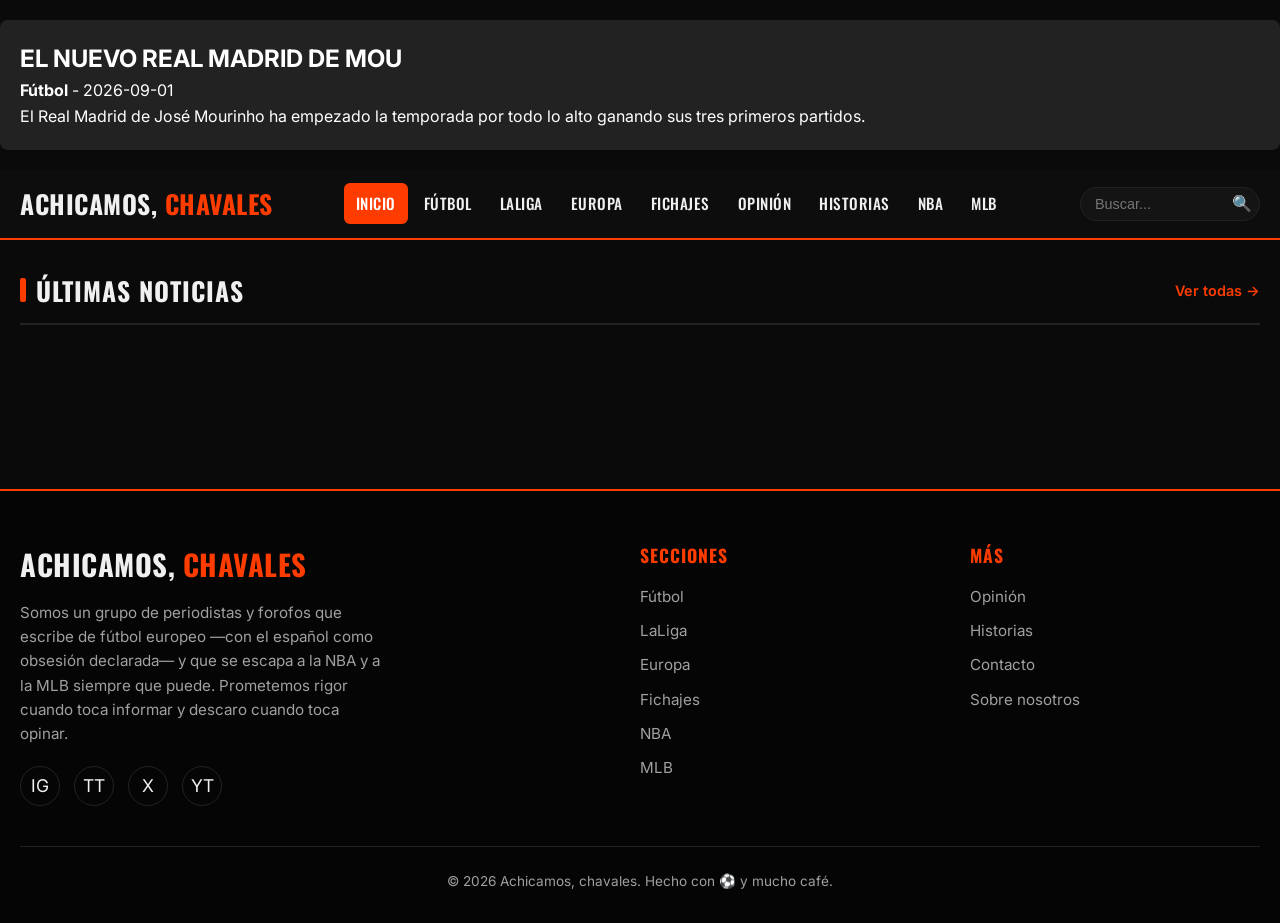
<file: index.html>
<!DOCTYPE html>
<html lang="es">
<head>

<script src="https://identity.netlify.com/v1/netlify-identity-widget.js"></script> 
  <meta charset="UTF-8">
  <meta name="viewport" content="width=device-width, initial-scale=1.0">
  <title>Achicamos, chavales | El deporte sin filtros</title>
  <meta name="description" content="Periodismo deportivo con actitud. Fútbol, NBA, MLB, fichajes e historias que importan.">
  <link rel="stylesheet" href="css/styles.css">
</head>
<body>
<div style="background: #222; padding: 20px; margin: 20px 0; color: white; border-radius: 8px;">
  <h2>EL NUEVO REAL MADRID DE MOU</h2>
  <p><strong>Fútbol</strong> - 2026-09-01</p>
  <p>El Real Madrid de José Mourinho ha empezado la temporada por todo lo alto ganando sus tres primeros partidos.</p>
</div>  
<script>
  if (window.netlifyIdentity) {
    window.netlifyIdentity.on("init", user => {
      if (!user) {
        window.netlifyIdentity.on("login", () => {
          document.location.href = "/admin/";
        });
      }
    });
  }
</script>
  <!-- HEADER -->
  <header class="header">
    <div class="header-inner">
      <a href="index.html" class="logo">ACHICAMOS, <span>CHAVALES</span></a>
      
      <nav class="nav">
        <a href="index.html" class="active">Inicio</a>
        <a href="futbol.html">Fútbol</a>
        <a href="laliga.html">LaLiga</a>
        <a href="europa.html">Europa</a>
        <a href="fichajes.html">Fichajes</a>
        <a href="opinion.html">Opinión</a>
        <a href="historias.html">Historias</a>
        <a href="nba.html">NBA</a>
        <a href="mlb.html">MLB</a>
      </nav>

      <div class="search-box">
        <input type="text" id="search-input" placeholder="Buscar..." aria-label="Buscar">
        <button type="button" aria-label="Buscar">🔍</button>
      </div>

      <button class="menu-toggle" aria-label="Menú">☰</button>
    </div>
  </header>

  <!-- MAIN -->
  <main class="container">
    
    <!-- Resultados de búsqueda (oculto por defecto) -->
    <div id="search-results"></div>

    <div id="main-content">
      <!-- HERO -->
     
      <!-- ÚLTIMAS NOTICIAS -->
      <section>
        <div class="section-header">
          <h2>Últimas noticias</h2>
          <a href="futbol.html">Ver todas →</a>
        </div>
        <div class="news-grid" id="news-grid" data-limit="8"></div>
      </section>
    </div>
  </main>

  <!-- FOOTER -->
  <footer class="footer">
    <div class="footer-inner">
      <div class="footer-brand">
        <a href="index.html" class="logo">ACHICAMOS, <span>CHAVALES</span></a>
        <p>Somos un grupo de periodistas y forofos que escribe de fútbol europeo —con el español como obsesión declarada— y que se escapa a la NBA y a la MLB siempre que puede. Prometemos rigor cuando toca informar y descaro cuando toca opinar.</p>
        <div class="social-links">
          <a href="#" title="Instagram">IG</a>
          <a href="#" title="TikTok">TT</a>
          <a href="#" title="X / Twitter">X</a>
          <a href="#" title="YouTube">YT</a>
        </div>
      </div>
      <div>
        <h4>Secciones</h4>
        <div class="footer-links">
          <a href="futbol.html">Fútbol</a>
          <a href="laliga.html">LaLiga</a>
          <a href="europa.html">Europa</a>
          <a href="fichajes.html">Fichajes</a>
          <a href="nba.html">NBA</a>
          <a href="mlb.html">MLB</a>
        </div>
      </div>
      <div>
        <h4>Más</h4>
        <div class="footer-links">
          <a href="opinion.html">Opinión</a>
          <a href="historias.html">Historias</a>
          <a href="#">Contacto</a>
          <a href="#">Sobre nosotros</a>
        </div>
      </div>
    </div>
    <div class="footer-bottom">
      © 2026 Achicamos, chavales. Hecho con ⚽ y mucho café.
    </div>
  </footer>

  <script src="js/main.js"></script>
</body>
</html>
</file>
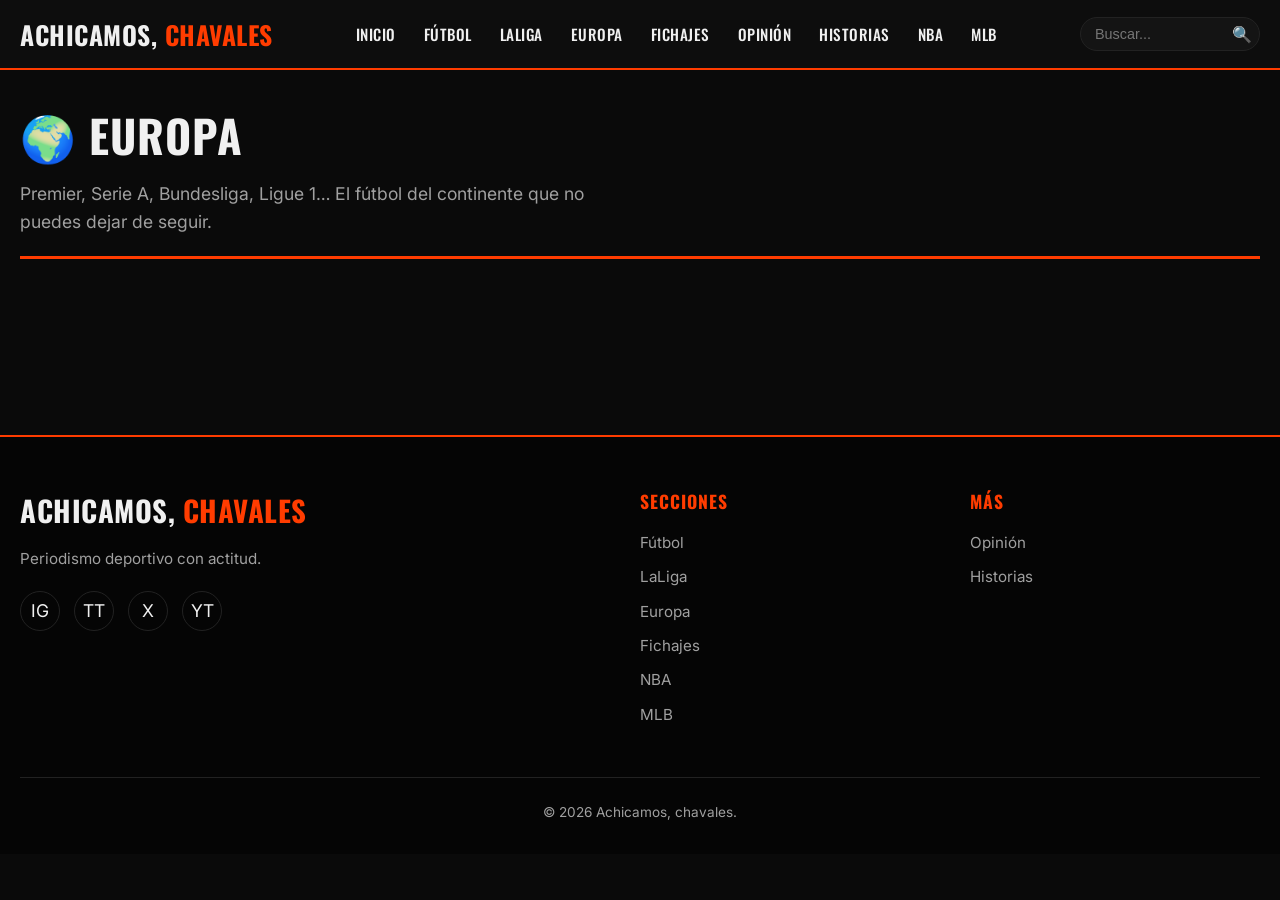
<file: europa.html>
<!DOCTYPE html>
<html lang="es">
<head>
  <meta charset="UTF-8">
  <meta name="viewport" content="width=device-width, initial-scale=1.0">
  <title>Europa | Achicamos, chavales</title>
  <meta name="description" content="Premier League, Serie A, Bundesliga, Ligue 1 y más. El fútbol europeo sin límites.">
  <link rel="stylesheet" href="css/styles.css">
</head>
<body>
  <header class="header">
    <div class="header-inner">
      <a href="index.html" class="logo">ACHICAMOS, <span>CHAVALES</span></a>
      <nav class="nav">
        <a href="index.html">Inicio</a>
        <a href="futbol.html">Fútbol</a>
        <a href="laliga.html">LaLiga</a>
        <a href="europa.html">Europa</a>
        <a href="fichajes.html">Fichajes</a>
        <a href="opinion.html">Opinión</a>
        <a href="historias.html">Historias</a>
        <a href="nba.html">NBA</a>
        <a href="mlb.html">MLB</a>
      </nav>
      <div class="search-box">
        <input type="text" id="search-input" placeholder="Buscar..." aria-label="Buscar">
        <button type="button" aria-label="Buscar">🔍</button>
      </div>
      <button class="menu-toggle" aria-label="Menú">☰</button>
    </div>
  </header>

  <main class="container">
    <div id="search-results"></div>
    <div id="main-content">
      <div class="page-header">
        <h1>🌍 Europa</h1>
        <p>Premier, Serie A, Bundesliga, Ligue 1… El fútbol del continente que no puedes dejar de seguir.</p>
      </div>
      <div class="news-grid" id="news-grid" data-category="europa"></div>
    </div>
  </main>

  <footer class="footer">
    <div class="footer-inner">
      <div class="footer-brand">
        <a href="index.html" class="logo">ACHICAMOS, <span>CHAVALES</span></a>
        <p>Periodismo deportivo con actitud.</p>
        <div class="social-links">
          <a href="#">IG</a><a href="#">TT</a><a href="#">X</a><a href="#">YT</a>
        </div>
      </div>
      <div>
        <h4>Secciones</h4>
        <div class="footer-links">
          <a href="futbol.html">Fútbol</a>
          <a href="laliga.html">LaLiga</a>
          <a href="europa.html">Europa</a>
          <a href="fichajes.html">Fichajes</a>
          <a href="nba.html">NBA</a>
          <a href="mlb.html">MLB</a>
        </div>
      </div>
      <div>
        <h4>Más</h4>
        <div class="footer-links">
          <a href="opinion.html">Opinión</a>
          <a href="historias.html">Historias</a>
        </div>
      </div>
    </div>
    <div class="footer-bottom">© 2026 Achicamos, chavales.</div>
  </footer>
  <script src="js/main.js"></script>
</body>
</html>
</file>
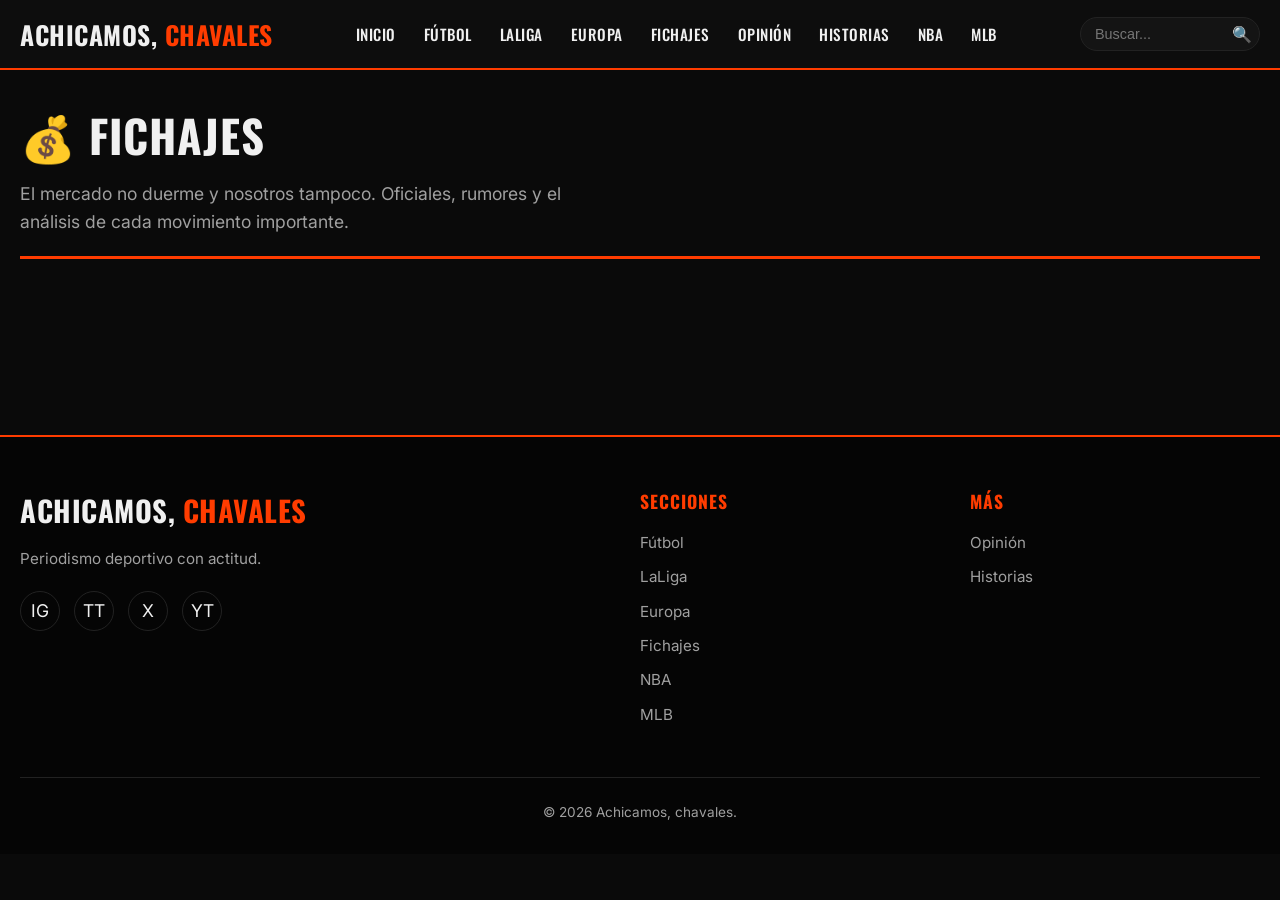
<file: fichajes.html>
<!DOCTYPE html>
<html lang="es">
<head>
  <meta charset="UTF-8">
  <meta name="viewport" content="width=device-width, initial-scale=1.0">
  <title>Fichajes | Achicamos, chavales</title>
  <meta name="description" content="El mercado de fichajes al día. Rumores, oficiales y análisis de los movimientos más importantes.">
  <link rel="stylesheet" href="css/styles.css">
</head>
<body>
  <header class="header">
    <div class="header-inner">
      <a href="index.html" class="logo">ACHICAMOS, <span>CHAVALES</span></a>
      <nav class="nav">
        <a href="index.html">Inicio</a>
        <a href="futbol.html">Fútbol</a>
        <a href="laliga.html">LaLiga</a>
        <a href="europa.html">Europa</a>
        <a href="fichajes.html">Fichajes</a>
        <a href="opinion.html">Opinión</a>
        <a href="historias.html">Historias</a>
        <a href="nba.html">NBA</a>
        <a href="mlb.html">MLB</a>
      </nav>
      <div class="search-box">
        <input type="text" id="search-input" placeholder="Buscar..." aria-label="Buscar">
        <button type="button" aria-label="Buscar">🔍</button>
      </div>
      <button class="menu-toggle" aria-label="Menú">☰</button>
    </div>
  </header>

  <main class="container">
    <div id="search-results"></div>
    <div id="main-content">
      <div class="page-header">
        <h1>💰 Fichajes</h1>
        <p>El mercado no duerme y nosotros tampoco. Oficiales, rumores y el análisis de cada movimiento importante.</p>
      </div>
      <div class="news-grid" id="news-grid" data-category="fichajes"></div>
    </div>
  </main>

  <footer class="footer">
    <div class="footer-inner">
      <div class="footer-brand">
        <a href="index.html" class="logo">ACHICAMOS, <span>CHAVALES</span></a>
        <p>Periodismo deportivo con actitud.</p>
        <div class="social-links">
          <a href="#">IG</a><a href="#">TT</a><a href="#">X</a><a href="#">YT</a>
        </div>
      </div>
      <div>
        <h4>Secciones</h4>
        <div class="footer-links">
          <a href="futbol.html">Fútbol</a>
          <a href="laliga.html">LaLiga</a>
          <a href="europa.html">Europa</a>
          <a href="fichajes.html">Fichajes</a>
          <a href="nba.html">NBA</a>
          <a href="mlb.html">MLB</a>
        </div>
      </div>
      <div>
        <h4>Más</h4>
        <div class="footer-links">
          <a href="opinion.html">Opinión</a>
          <a href="historias.html">Historias</a>
        </div>
      </div>
    </div>
    <div class="footer-bottom">© 2026 Achicamos, chavales.</div>
  </footer>
  <script src="js/main.js"></script>
</body>
</html>
</file>
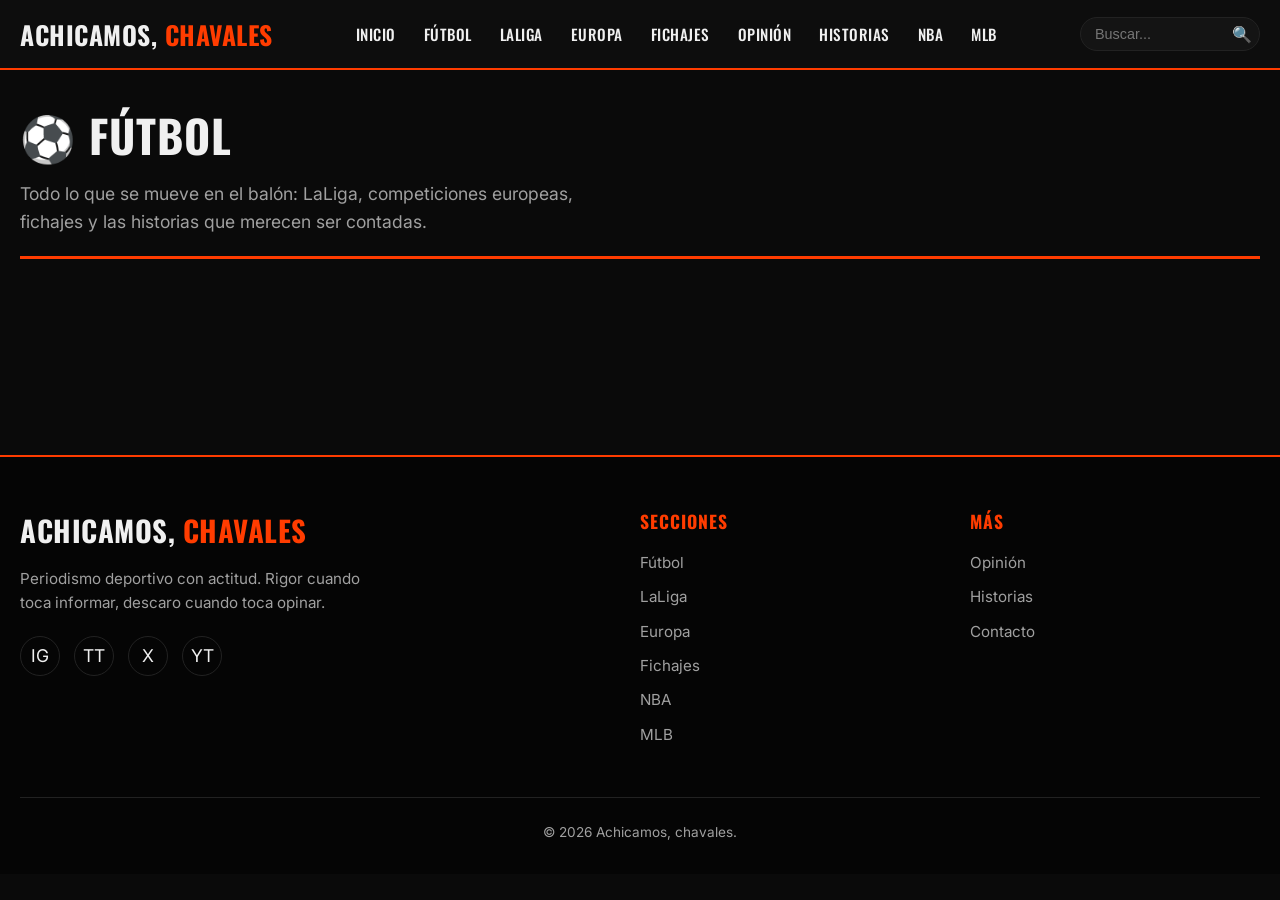
<file: futbol.html>
<!DOCTYPE html>
<html lang="es">
<head>
  <meta charset="UTF-8">
  <meta name="viewport" content="width=device-width, initial-scale=1.0">
  <title>Fútbol | Achicamos, chavales</title>
  <meta name="description" content="Todo el fútbol: LaLiga, Europa, fichajes e historias.">
  <link rel="stylesheet" href="css/styles.css">
</head>
<body>
  <header class="header">
    <div class="header-inner">
      <a href="index.html" class="logo">ACHICAMOS, <span>CHAVALES</span></a>
      <nav class="nav">
        <a href="index.html">Inicio</a>
        <a href="futbol.html">Fútbol</a>
        <a href="laliga.html">LaLiga</a>
        <a href="europa.html">Europa</a>
        <a href="fichajes.html">Fichajes</a>
        <a href="opinion.html">Opinión</a>
        <a href="historias.html">Historias</a>
        <a href="nba.html">NBA</a>
        <a href="mlb.html">MLB</a>
      </nav>
      <div class="search-box">
        <input type="text" id="search-input" placeholder="Buscar..." aria-label="Buscar">
        <button type="button" aria-label="Buscar">🔍</button>
      </div>
      <button class="menu-toggle" aria-label="Menú">☰</button>
    </div>
  </header>

  <main class="container">
    <div id="search-results"></div>
    <div id="main-content">
      <div class="page-header">
        <h1>⚽ Fútbol</h1>
        <p>Todo lo que se mueve en el balón: LaLiga, competiciones europeas, fichajes y las historias que merecen ser contadas.</p>
      </div>
      <div class="news-grid" id="news-grid" data-category="laliga"></div>
      <div class="news-grid" id="news-grid-extra" style="margin-top: -30px;"></div>
    </div>
  </main>

  <footer class="footer">
    <div class="footer-inner">
      <div class="footer-brand">
        <a href="index.html" class="logo">ACHICAMOS, <span>CHAVALES</span></a>
        <p>Periodismo deportivo con actitud. Rigor cuando toca informar, descaro cuando toca opinar.</p>
        <div class="social-links">
          <a href="#" title="Instagram">IG</a>
          <a href="#" title="TikTok">TT</a>
          <a href="#" title="X">X</a>
          <a href="#" title="YouTube">YT</a>
        </div>
      </div>
      <div>
        <h4>Secciones</h4>
        <div class="footer-links">
          <a href="futbol.html">Fútbol</a>
          <a href="laliga.html">LaLiga</a>
          <a href="europa.html">Europa</a>
          <a href="fichajes.html">Fichajes</a>
          <a href="nba.html">NBA</a>
          <a href="mlb.html">MLB</a>
        </div>
      </div>
      <div>
        <h4>Más</h4>
        <div class="footer-links">
          <a href="opinion.html">Opinión</a>
          <a href="historias.html">Historias</a>
          <a href="#">Contacto</a>
        </div>
      </div>
    </div>
    <div class="footer-bottom">© 2026 Achicamos, chavales.</div>
  </footer>

  <script src="js/main.js"></script>
  <script>
    // Mostrar también noticias de europa y fichajes en la sección fútbol
    document.addEventListener('DOMContentLoaded', () => {
      const extra = document.querySelector('#news-grid-extra');
      if (extra) {
        const europa = ARTICLES.filter(a => a.category === 'europa' || a.category === 'fichajes');
        extra.innerHTML = europa.map(createCardHTML).join('');
      }
    });
  </script>
</body>
</html>
</file>
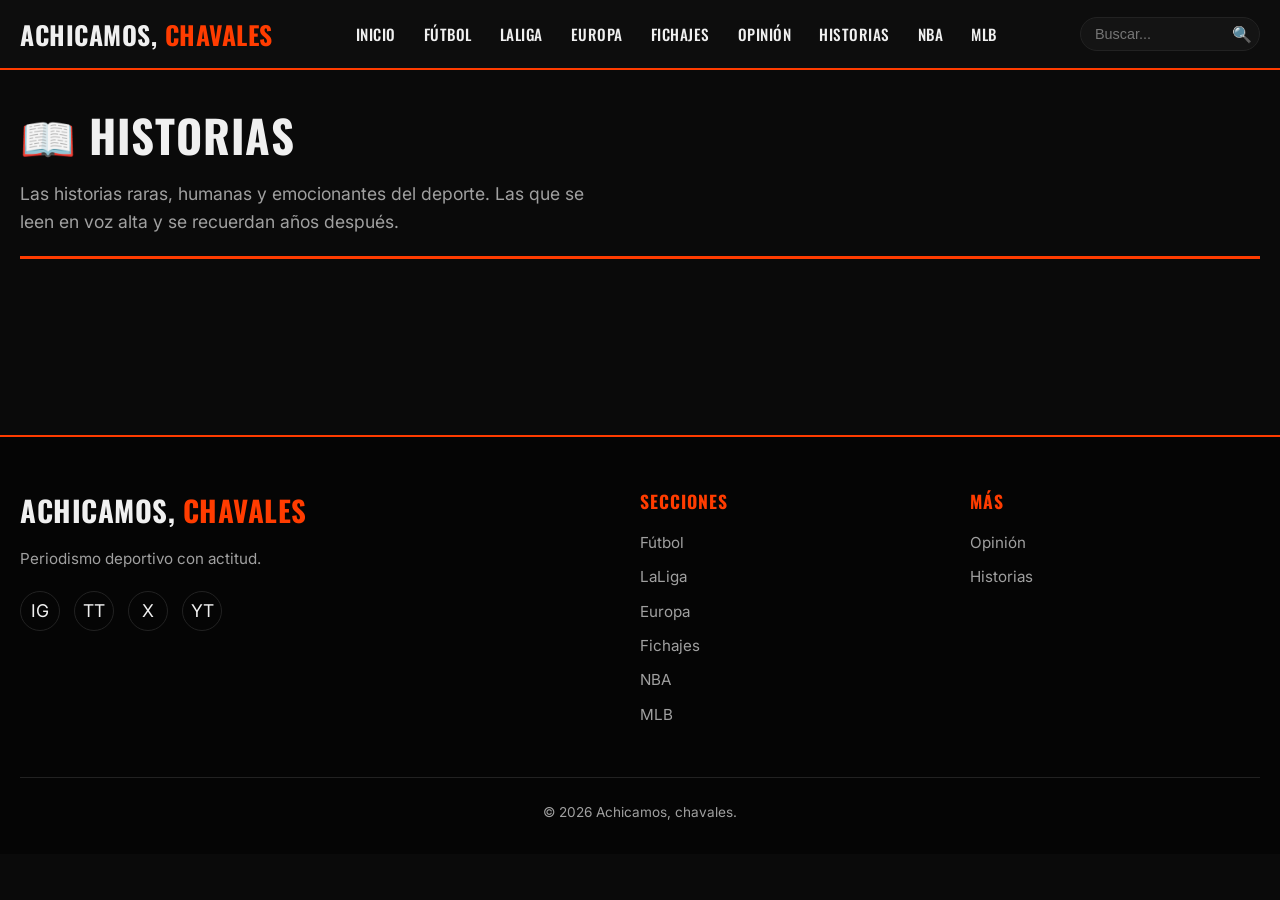
<file: historias.html>
<!DOCTYPE html>
<html lang="es">
<head>
  <meta charset="UTF-8">
  <meta name="viewport" content="width=device-width, initial-scale=1.0">
  <title>Historias | Achicamos, chavales</title>
  <meta name="description" content="Las historias raras, humanas y emocionantes del deporte que no suelen salir en los titulares.">
  <link rel="stylesheet" href="css/styles.css">
</head>
<body>
  <header class="header">
    <div class="header-inner">
      <a href="index.html" class="logo">ACHICAMOS, <span>CHAVALES</span></a>
      <nav class="nav">
        <a href="index.html">Inicio</a>
        <a href="futbol.html">Fútbol</a>
        <a href="laliga.html">LaLiga</a>
        <a href="europa.html">Europa</a>
        <a href="fichajes.html">Fichajes</a>
        <a href="opinion.html">Opinión</a>
        <a href="historias.html">Historias</a>
        <a href="nba.html">NBA</a>
        <a href="mlb.html">MLB</a>
      </nav>
      <div class="search-box">
        <input type="text" id="search-input" placeholder="Buscar..." aria-label="Buscar">
        <button type="button" aria-label="Buscar">🔍</button>
      </div>
      <button class="menu-toggle" aria-label="Menú">☰</button>
    </div>
  </header>

  <main class="container">
    <div id="search-results"></div>
    <div id="main-content">
      <div class="page-header">
        <h1>📖 Historias</h1>
        <p>Las historias raras, humanas y emocionantes del deporte. Las que se leen en voz alta y se recuerdan años después.</p>
      </div>
      <div class="news-grid" id="news-grid" data-category="historias"></div>
    </div>
  </main>

  <footer class="footer">
    <div class="footer-inner">
      <div class="footer-brand">
        <a href="index.html" class="logo">ACHICAMOS, <span>CHAVALES</span></a>
        <p>Periodismo deportivo con actitud.</p>
        <div class="social-links">
          <a href="#">IG</a><a href="#">TT</a><a href="#">X</a><a href="#">YT</a>
        </div>
      </div>
      <div>
        <h4>Secciones</h4>
        <div class="footer-links">
          <a href="futbol.html">Fútbol</a>
          <a href="laliga.html">LaLiga</a>
          <a href="europa.html">Europa</a>
          <a href="fichajes.html">Fichajes</a>
          <a href="nba.html">NBA</a>
          <a href="mlb.html">MLB</a>
        </div>
      </div>
      <div>
        <h4>Más</h4>
        <div class="footer-links">
          <a href="opinion.html">Opinión</a>
          <a href="historias.html">Historias</a>
        </div>
      </div>
    </div>
    <div class="footer-bottom">© 2026 Achicamos, chavales.</div>
  </footer>
  <script src="js/main.js"></script>
</body>
</html>
</file>
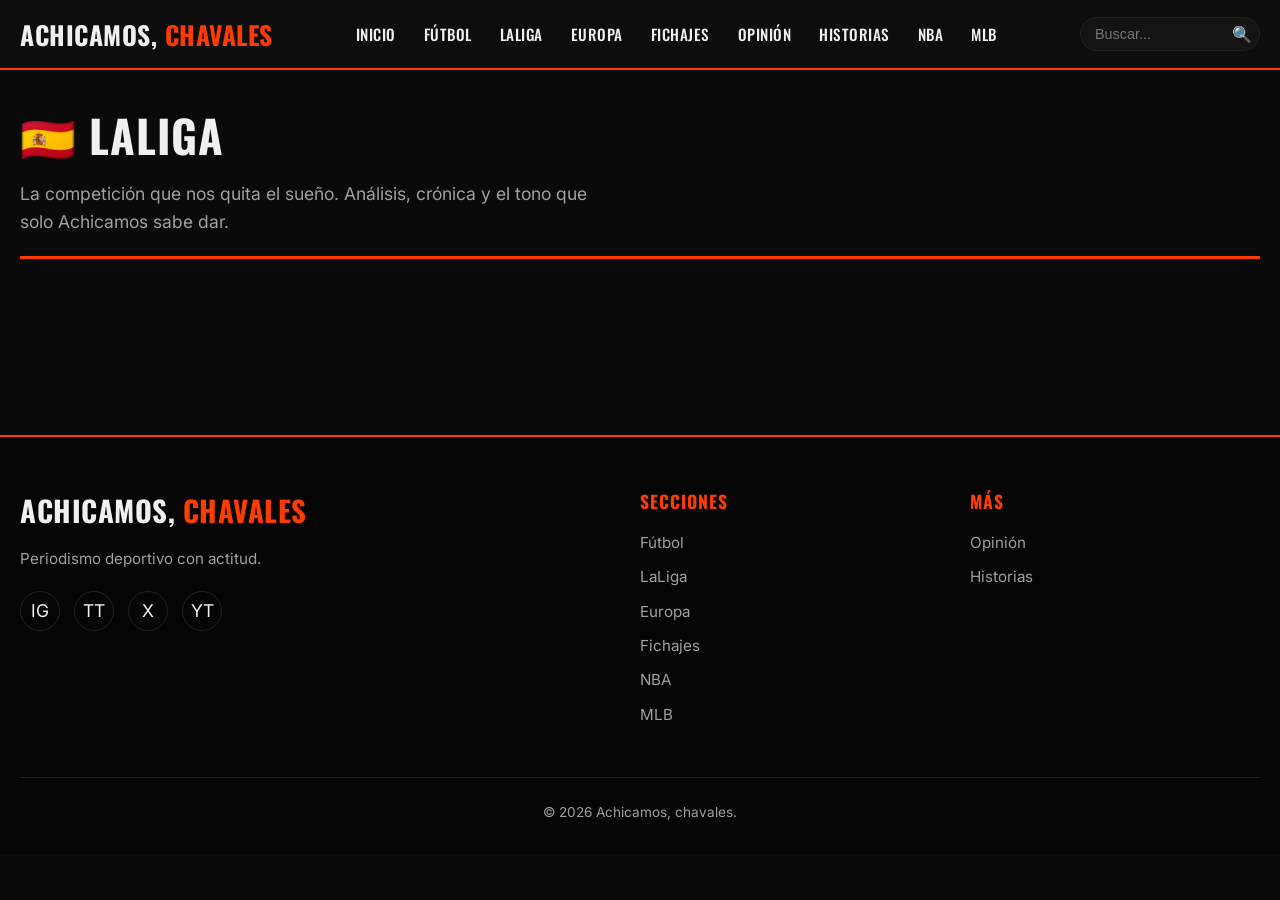
<file: laliga.html>
<!DOCTYPE html>
<html lang="es">
<head>
  <meta charset="UTF-8">
  <meta name="viewport" content="width=device-width, initial-scale=1.0">
  <title>LaLiga | Achicamos, chavales</title>
  <meta name="description" content="Toda la actualidad de LaLiga EA Sports. Resultados, análisis y opiniones sin filtro.">
  <link rel="stylesheet" href="css/styles.css">
</head>
<body>
  <header class="header">
    <div class="header-inner">
      <a href="index.html" class="logo">ACHICAMOS, <span>CHAVALES</span></a>
      <nav class="nav">
        <a href="index.html">Inicio</a>
        <a href="futbol.html">Fútbol</a>
        <a href="laliga.html">LaLiga</a>
        <a href="europa.html">Europa</a>
        <a href="fichajes.html">Fichajes</a>
        <a href="opinion.html">Opinión</a>
        <a href="historias.html">Historias</a>
        <a href="nba.html">NBA</a>
        <a href="mlb.html">MLB</a>
      </nav>
      <div class="search-box">
        <input type="text" id="search-input" placeholder="Buscar..." aria-label="Buscar">
        <button type="button" aria-label="Buscar">🔍</button>
      </div>
      <button class="menu-toggle" aria-label="Menú">☰</button>
    </div>
  </header>

  <main class="container">
    <div id="search-results"></div>
    <div id="main-content">
      <div class="page-header">
        <h1>🇪🇸 LaLiga</h1>
        <p>La competición que nos quita el sueño. Análisis, crónica y el tono que solo Achicamos sabe dar.</p>
      </div>
      <div class="news-grid" id="news-grid" data-category="laliga"></div>
    </div>
  </main>

  <footer class="footer">
    <div class="footer-inner">
      <div class="footer-brand">
        <a href="index.html" class="logo">ACHICAMOS, <span>CHAVALES</span></a>
        <p>Periodismo deportivo con actitud.</p>
        <div class="social-links">
          <a href="#">IG</a><a href="#">TT</a><a href="#">X</a><a href="#">YT</a>
        </div>
      </div>
      <div>
        <h4>Secciones</h4>
        <div class="footer-links">
          <a href="futbol.html">Fútbol</a>
          <a href="laliga.html">LaLiga</a>
          <a href="europa.html">Europa</a>
          <a href="fichajes.html">Fichajes</a>
          <a href="nba.html">NBA</a>
          <a href="mlb.html">MLB</a>
        </div>
      </div>
      <div>
        <h4>Más</h4>
        <div class="footer-links">
          <a href="opinion.html">Opinión</a>
          <a href="historias.html">Historias</a>
        </div>
      </div>
    </div>
    <div class="footer-bottom">© 2026 Achicamos, chavales.</div>
  </footer>
  <script src="js/main.js"></script>
</body>
</html>
</file>
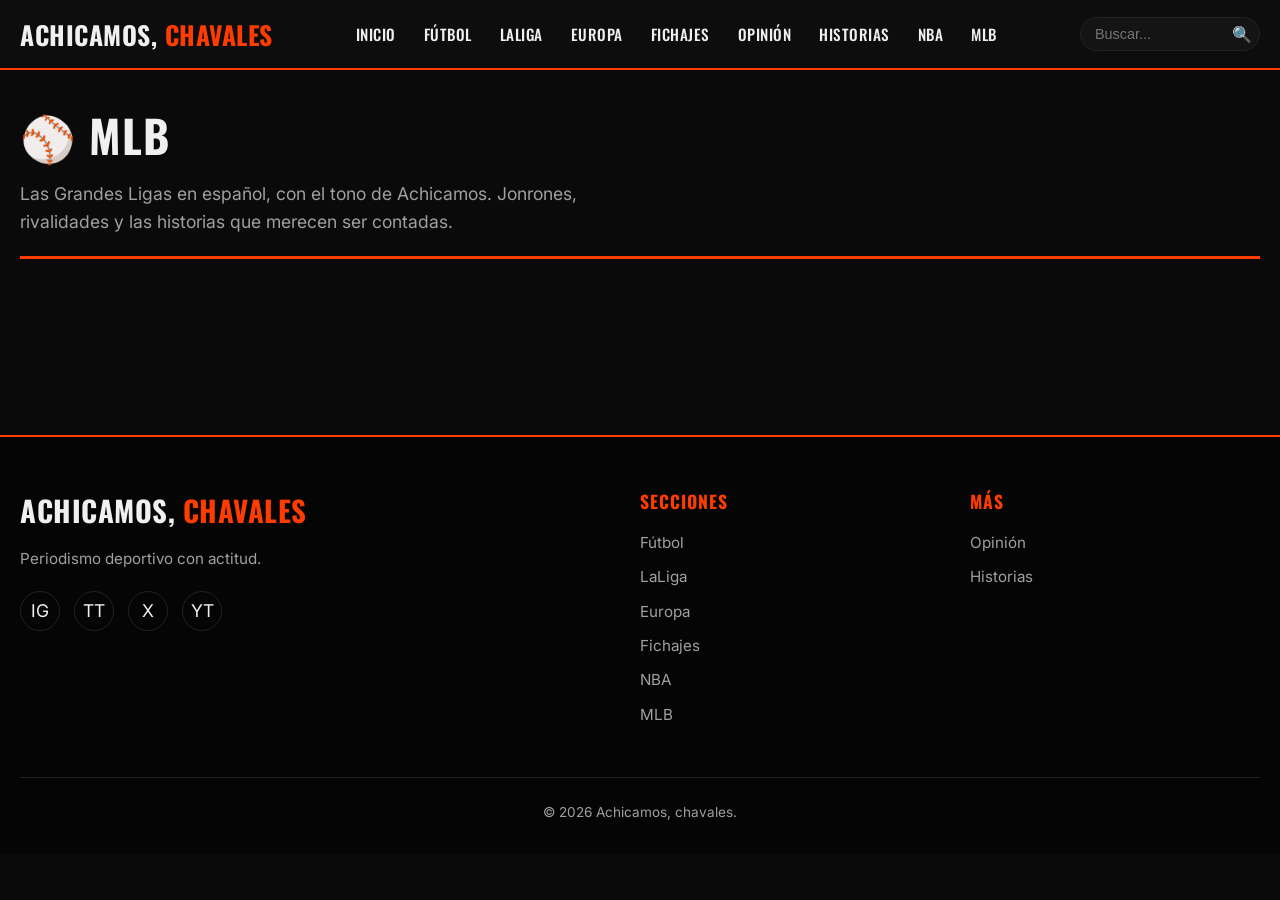
<file: mlb.html>
<!DOCTYPE html>
<html lang="es">
<head>
  <meta charset="UTF-8">
  <meta name="viewport" content="width=device-width, initial-scale=1.0">
  <title>MLB | Achicamos, chavales</title>
  <meta name="description" content="Béisbol de las Grandes Ligas cubierto con pasión y rigor.">
  <link rel="stylesheet" href="css/styles.css">
</head>
<body>
  <header class="header">
    <div class="header-inner">
      <a href="index.html" class="logo">ACHICAMOS, <span>CHAVALES</span></a>
      <nav class="nav">
        <a href="index.html">Inicio</a>
        <a href="futbol.html">Fútbol</a>
        <a href="laliga.html">LaLiga</a>
        <a href="europa.html">Europa</a>
        <a href="fichajes.html">Fichajes</a>
        <a href="opinion.html">Opinión</a>
        <a href="historias.html">Historias</a>
        <a href="nba.html">NBA</a>
        <a href="mlb.html">MLB</a>
      </nav>
      <div class="search-box">
        <input type="text" id="search-input" placeholder="Buscar..." aria-label="Buscar">
        <button type="button" aria-label="Buscar">🔍</button>
      </div>
      <button class="menu-toggle" aria-label="Menú">☰</button>
    </div>
  </header>

  <main class="container">
    <div id="search-results"></div>
    <div id="main-content">
      <div class="page-header">
        <h1>⚾ MLB</h1>
        <p>Las Grandes Ligas en español, con el tono de Achicamos. Jonrones, rivalidades y las historias que merecen ser contadas.</p>
      </div>
      <div class="news-grid" id="news-grid" data-category="mlb"></div>
    </div>
  </main>

  <footer class="footer">
    <div class="footer-inner">
      <div class="footer-brand">
        <a href="index.html" class="logo">ACHICAMOS, <span>CHAVALES</span></a>
        <p>Periodismo deportivo con actitud.</p>
        <div class="social-links">
          <a href="#">IG</a><a href="#">TT</a><a href="#">X</a><a href="#">YT</a>
        </div>
      </div>
      <div>
        <h4>Secciones</h4>
        <div class="footer-links">
          <a href="futbol.html">Fútbol</a>
          <a href="laliga.html">LaLiga</a>
          <a href="europa.html">Europa</a>
          <a href="fichajes.html">Fichajes</a>
          <a href="nba.html">NBA</a>
          <a href="mlb.html">MLB</a>
        </div>
      </div>
      <div>
        <h4>Más</h4>
        <div class="footer-links">
          <a href="opinion.html">Opinión</a>
          <a href="historias.html">Historias</a>
        </div>
      </div>
    </div>
    <div class="footer-bottom">© 2026 Achicamos, chavales.</div>
  </footer>
  <script src="js/main.js"></script>
</body>
</html>
</file>
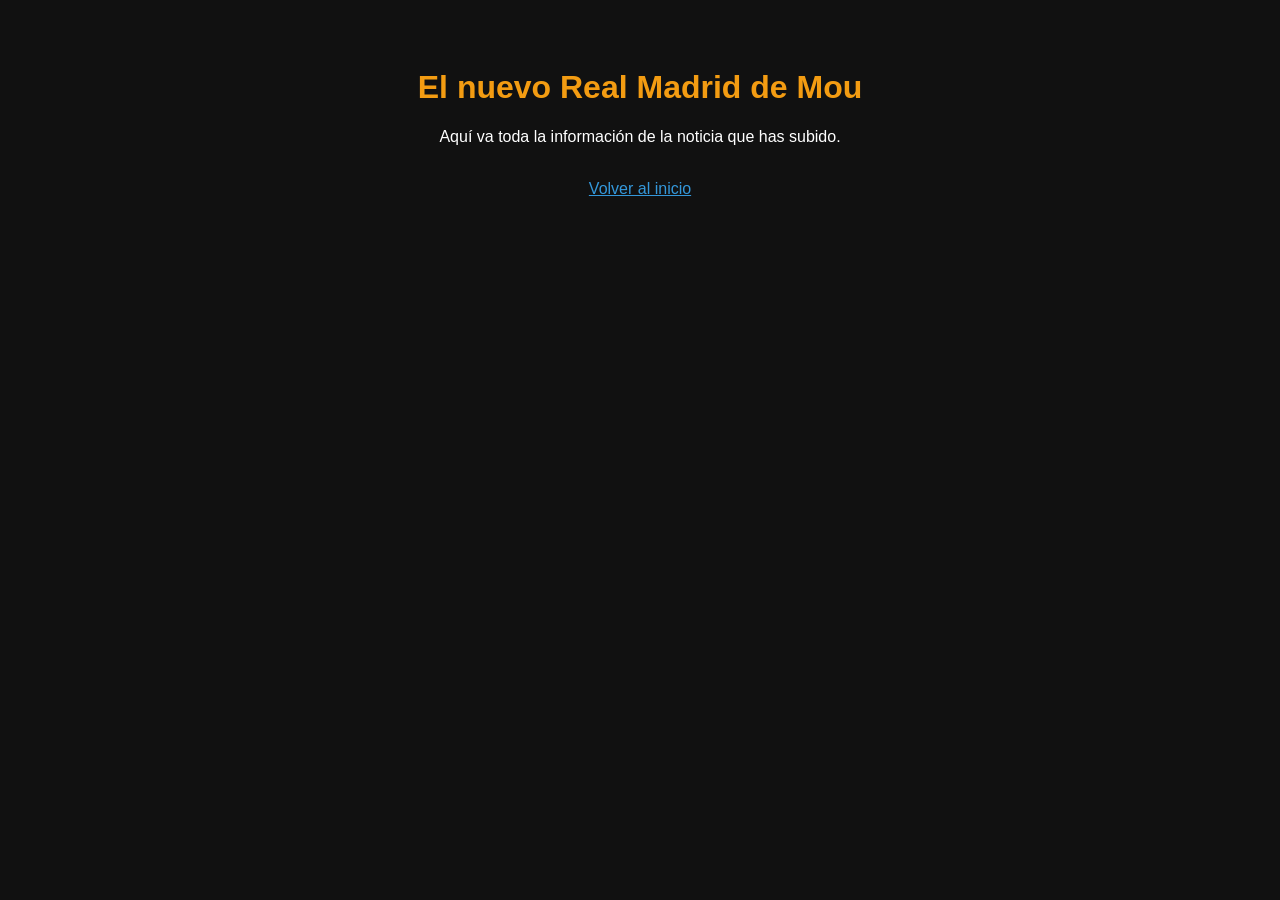
<file: mou.html>
<!DOCTYPE html>
<html lang="es">
<head>
    <meta charset="UTF-8">
    <title>El nuevo Real Madrid de Mou</title>
    <style>
        body { font-family: Arial, sans-serif; background: #111; color: #fff; padding: 40px; text-align: center; }
        h1 { color: #f39c12; }
    </style>
</head>
<body>
    <h1>El nuevo Real Madrid de Mou</h1>
    <p>Aquí va toda la información de la noticia que has subido.</p>
    <br>
    <a href="/" style="color: #3498db;">Volver al inicio</a>
</body>
</html>
</file>
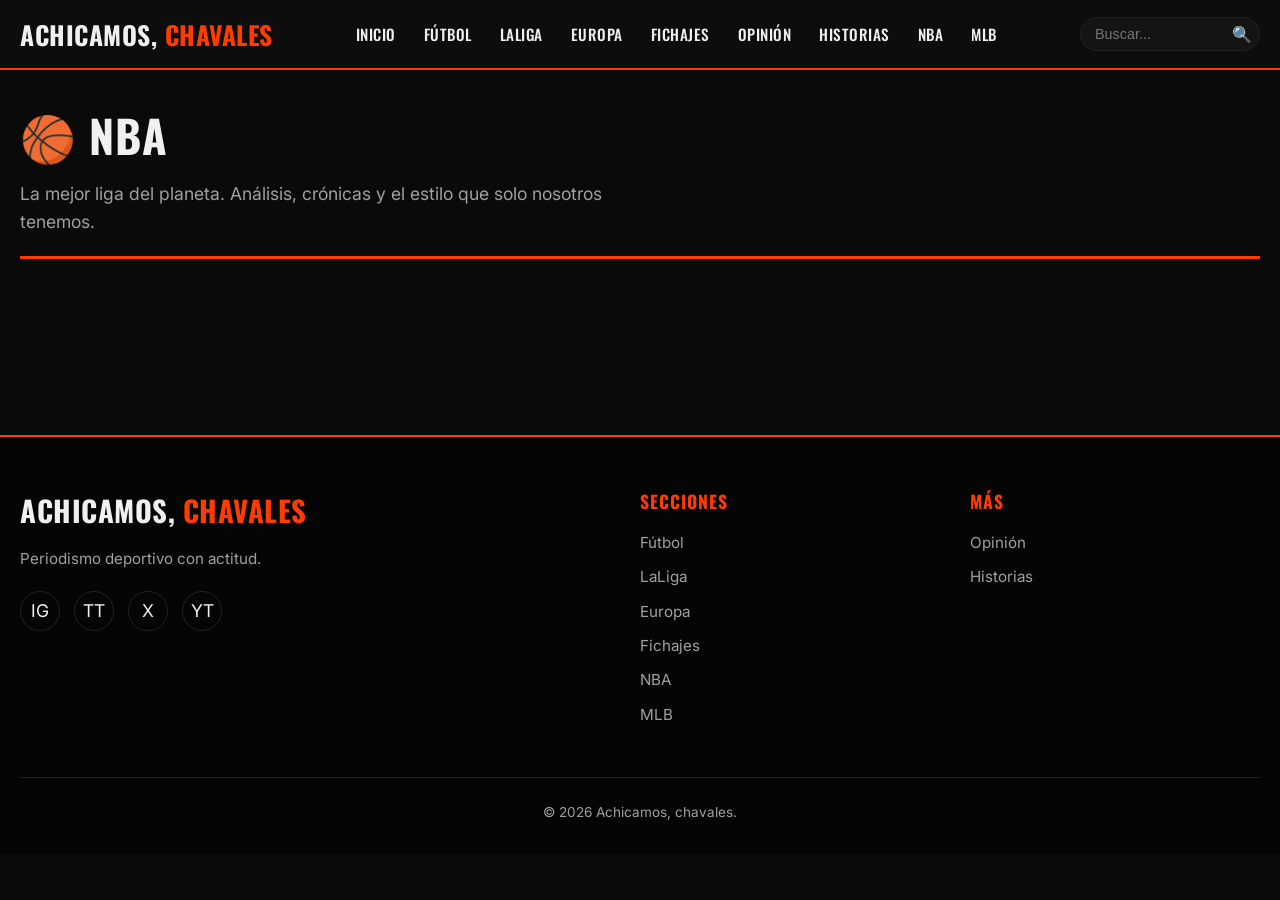
<file: nba.html>
<!DOCTYPE html>
<html lang="es">
<head>
  <meta charset="UTF-8">
  <meta name="viewport" content="width=device-width, initial-scale=1.0">
  <title>NBA | Achicamos, chavales</title>
  <meta name="description" content="La mejor liga de baloncesto del mundo cubierta con el estilo Achicamos.">
  <link rel="stylesheet" href="css/styles.css">
</head>
<body>
  <header class="header">
    <div class="header-inner">
      <a href="index.html" class="logo">ACHICAMOS, <span>CHAVALES</span></a>
      <nav class="nav">
        <a href="index.html">Inicio</a>
        <a href="futbol.html">Fútbol</a>
        <a href="laliga.html">LaLiga</a>
        <a href="europa.html">Europa</a>
        <a href="fichajes.html">Fichajes</a>
        <a href="opinion.html">Opinión</a>
        <a href="historias.html">Historias</a>
        <a href="nba.html">NBA</a>
        <a href="mlb.html">MLB</a>
      </nav>
      <div class="search-box">
        <input type="text" id="search-input" placeholder="Buscar..." aria-label="Buscar">
        <button type="button" aria-label="Buscar">🔍</button>
      </div>
      <button class="menu-toggle" aria-label="Menú">☰</button>
    </div>
  </header>

  <main class="container">
    <div id="search-results"></div>
    <div id="main-content">
      <div class="page-header">
        <h1>🏀 NBA</h1>
        <p>La mejor liga del planeta. Análisis, crónicas y el estilo que solo nosotros tenemos.</p>
      </div>
      <div class="news-grid" id="news-grid" data-category="nba"></div>
    </div>
  </main>

  <footer class="footer">
    <div class="footer-inner">
      <div class="footer-brand">
        <a href="index.html" class="logo">ACHICAMOS, <span>CHAVALES</span></a>
        <p>Periodismo deportivo con actitud.</p>
        <div class="social-links">
          <a href="#">IG</a><a href="#">TT</a><a href="#">X</a><a href="#">YT</a>
        </div>
      </div>
      <div>
        <h4>Secciones</h4>
        <div class="footer-links">
          <a href="futbol.html">Fútbol</a>
          <a href="laliga.html">LaLiga</a>
          <a href="europa.html">Europa</a>
          <a href="fichajes.html">Fichajes</a>
          <a href="nba.html">NBA</a>
          <a href="mlb.html">MLB</a>
        </div>
      </div>
      <div>
        <h4>Más</h4>
        <div class="footer-links">
          <a href="opinion.html">Opinión</a>
          <a href="historias.html">Historias</a>
        </div>
      </div>
    </div>
    <div class="footer-bottom">© 2026 Achicamos, chavales.</div>
  </footer>
  <script src="js/main.js"></script>
</body>
</html>
</file>
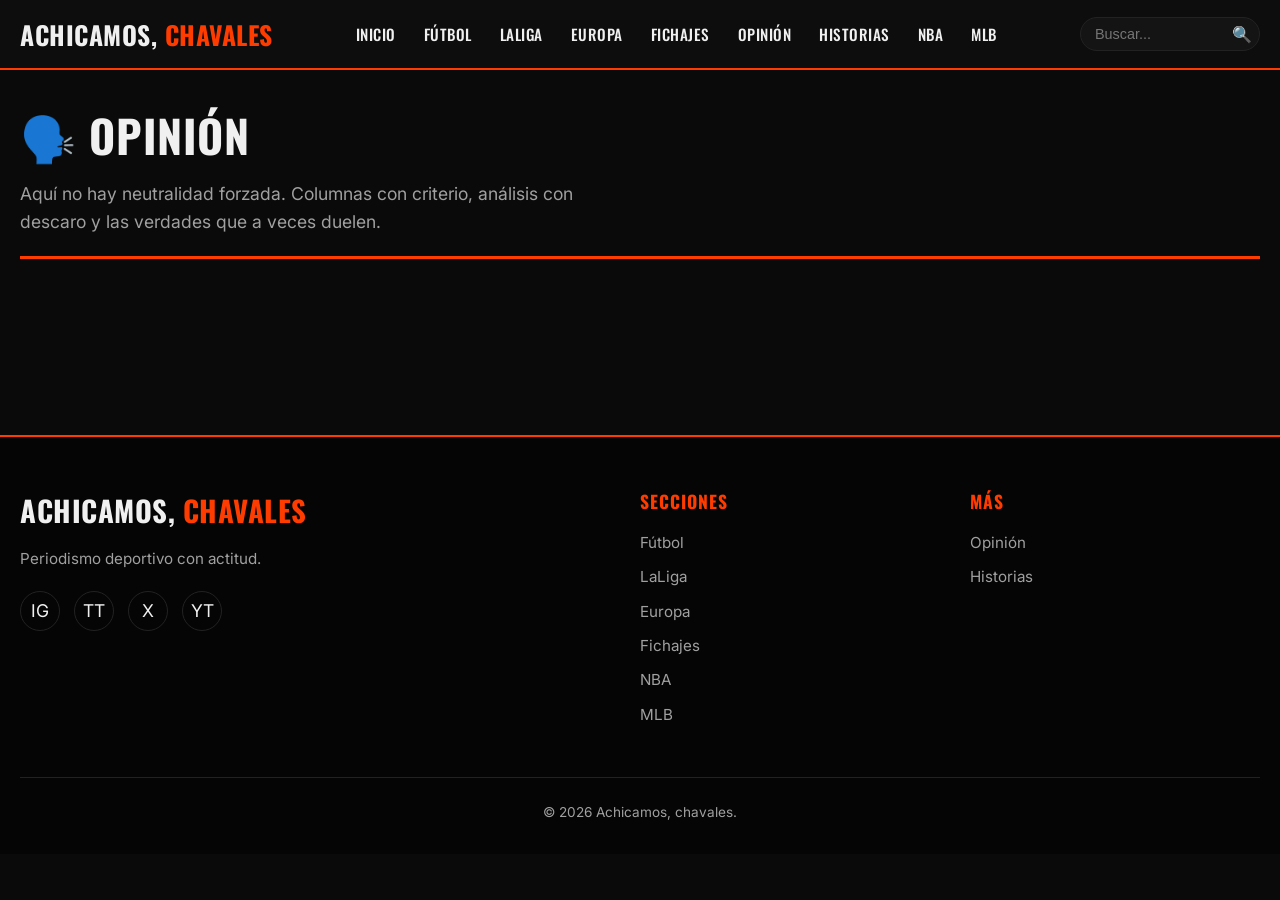
<file: opinion.html>
<!DOCTYPE html>
<html lang="es">
<head>
  <meta charset="UTF-8">
  <meta name="viewport" content="width=device-width, initial-scale=1.0">
  <title>Opinión | Achicamos, chavales</title>
  <meta name="description" content="Columnas, análisis y opiniones sin filtro sobre el deporte que nos apasiona.">
  <link rel="stylesheet" href="css/styles.css">
</head>
<body>
  <header class="header">
    <div class="header-inner">
      <a href="index.html" class="logo">ACHICAMOS, <span>CHAVALES</span></a>
      <nav class="nav">
        <a href="index.html">Inicio</a>
        <a href="futbol.html">Fútbol</a>
        <a href="laliga.html">LaLiga</a>
        <a href="europa.html">Europa</a>
        <a href="fichajes.html">Fichajes</a>
        <a href="opinion.html">Opinión</a>
        <a href="historias.html">Historias</a>
        <a href="nba.html">NBA</a>
        <a href="mlb.html">MLB</a>
      </nav>
      <div class="search-box">
        <input type="text" id="search-input" placeholder="Buscar..." aria-label="Buscar">
        <button type="button" aria-label="Buscar">🔍</button>
      </div>
      <button class="menu-toggle" aria-label="Menú">☰</button>
    </div>
  </header>

  <main class="container">
    <div id="search-results"></div>
    <div id="main-content">
      <div class="page-header">
        <h1>🗣️ Opinión</h1>
        <p>Aquí no hay neutralidad forzada. Columnas con criterio, análisis con descaro y las verdades que a veces duelen.</p>
      </div>
      <div class="news-grid" id="news-grid" data-category="opinion"></div>
    </div>
  </main>

  <footer class="footer">
    <div class="footer-inner">
      <div class="footer-brand">
        <a href="index.html" class="logo">ACHICAMOS, <span>CHAVALES</span></a>
        <p>Periodismo deportivo con actitud.</p>
        <div class="social-links">
          <a href="#">IG</a><a href="#">TT</a><a href="#">X</a><a href="#">YT</a>
        </div>
      </div>
      <div>
        <h4>Secciones</h4>
        <div class="footer-links">
          <a href="futbol.html">Fútbol</a>
          <a href="laliga.html">LaLiga</a>
          <a href="europa.html">Europa</a>
          <a href="fichajes.html">Fichajes</a>
          <a href="nba.html">NBA</a>
          <a href="mlb.html">MLB</a>
        </div>
      </div>
      <div>
        <h4>Más</h4>
        <div class="footer-links">
          <a href="opinion.html">Opinión</a>
          <a href="historias.html">Historias</a>
        </div>
      </div>
    </div>
    <div class="footer-bottom">© 2026 Achicamos, chavales.</div>
  </footer>
  <script src="js/main.js"></script>
</body>
</html>
</file>
<file: css/styles.css>
/* ============================================
   ACHICAMOS, CHAVALES - Estilos principales
   Negro + Blanco + Naranja potente
   ============================================ */

@import url('https://fonts.googleapis.com/css2?family=Oswald:wght@400;500;600;700&family=Inter:wght@400;500;600;700&display=swap');

:root {
  --bg: #0a0a0a;
  --bg-card: #141414;
  --bg-header: #0d0d0d;
  --text: #f0f0f0;
  --text-muted: #a0a0a0;
  --accent: #ff3c00;
  --accent-hover: #ff5a26;
  --border: #222;
  --success: #00c853;
  --radius: 6px;
  --shadow: 0 4px 20px rgba(0,0,0,0.4);
  --font-head: 'Oswald', sans-serif;
  --font-body: 'Inter', sans-serif;
  --max-width: 1280px;
  --header-height: 70px;
}

*, *::before, *::after {
  box-sizing: border-box;
  margin: 0;
  padding: 0;
}

html {
  scroll-behavior: smooth;
}

body {
  font-family: var(--font-body);
  background: var(--bg);
  color: var(--text);
  line-height: 1.6;
  min-height: 100vh;
  overflow-x: hidden;
}

a {
  color: inherit;
  text-decoration: none;
  transition: color 0.2s;
}

img {
  max-width: 100%;
  display: block;
}

ul {
  list-style: none;
}

/* ========== HEADER ========== */
.header {
  position: sticky;
  top: 0;
  z-index: 1000;
  background: var(--bg-header);
  border-bottom: 2px solid var(--accent);
  height: var(--header-height);
}

.header-inner {
  max-width: var(--max-width);
  margin: 0 auto;
  padding: 0 20px;
  height: 100%;
  display: flex;
  align-items: center;
  justify-content: space-between;
  gap: 20px;
}

.logo {
  font-family: var(--font-head);
  font-size: 1.6rem;
  font-weight: 700;
  letter-spacing: 0.5px;
  white-space: nowrap;
}

.logo span {
  color: var(--accent);
}

.nav {
  display: flex;
  align-items: center;
  gap: 4px;
}

.nav a {
  font-family: var(--font-head);
  font-size: 0.95rem;
  font-weight: 500;
  letter-spacing: 0.5px;
  padding: 8px 12px;
  border-radius: var(--radius);
  text-transform: uppercase;
  transition: all 0.2s;
}

.nav a:hover,
.nav a.active {
  background: var(--accent);
  color: #fff;
}

/* Search */
.search-box {
  position: relative;
  display: flex;
  align-items: center;
}

.search-box input {
  background: var(--bg-card);
  border: 1px solid var(--border);
  color: var(--text);
  padding: 8px 36px 8px 14px;
  border-radius: 20px;
  font-size: 0.9rem;
  width: 180px;
  transition: width 0.3s, border-color 0.2s;
}

.search-box input:focus {
  outline: none;
  border-color: var(--accent);
  width: 220px;
}

.search-box button {
  position: absolute;
  right: 8px;
  background: none;
  border: none;
  color: var(--text-muted);
  cursor: pointer;
  font-size: 1rem;
}

/* Mobile menu button */
.menu-toggle {
  display: none;
  background: none;
  border: none;
  color: var(--text);
  font-size: 1.6rem;
  cursor: pointer;
  padding: 4px;
}

/* ========== MAIN LAYOUT ========== */
.container {
  max-width: var(--max-width);
  margin: 0 auto;
  padding: 30px 20px;
}

/* ========== HERO / NOTICIA PRINCIPAL ========== */
.hero {
  display: grid;
  grid-template-columns: 1.4fr 1fr;
  gap: 24px;
  margin-bottom: 40px;
}

.hero-main {
  position: relative;
  border-radius: var(--radius);
  overflow: hidden;
  background: var(--bg-card);
  min-height: 420px;
  display: flex;
  flex-direction: column;
  justify-content: flex-end;
}

.hero-main .img-placeholder {
  position: absolute;
  inset: 0;
  background: linear-gradient(135deg, #1a1a1a 0%, #2d1a12 50%, #3d1f0f 100%);
}

.hero-main .img-placeholder::after {
  content: '';
  position: absolute;
  inset: 0;
  background: linear-gradient(to top, rgba(0,0,0,0.92) 0%, rgba(0,0,0,0.3) 50%, transparent 100%);
}

.hero-content {
  position: relative;
  z-index: 2;
  padding: 28px;
}

.badge {
  display: inline-block;
  background: var(--accent);
  color: #fff;
  font-family: var(--font-head);
  font-size: 0.75rem;
  font-weight: 600;
  letter-spacing: 1px;
  padding: 4px 10px;
  border-radius: 3px;
  text-transform: uppercase;
  margin-bottom: 12px;
}

.hero-content h1 {
  font-family: var(--font-head);
  font-size: 2.4rem;
  font-weight: 700;
  line-height: 1.15;
  margin-bottom: 12px;
  text-transform: uppercase;
}

.hero-content p {
  color: var(--text-muted);
  font-size: 1rem;
  max-width: 90%;
  margin-bottom: 16px;
}

.meta {
  font-size: 0.85rem;
  color: var(--text-muted);
  display: flex;
  gap: 16px;
  align-items: center;
}

.meta time {
  color: var(--accent);
}

/* Side news */
.hero-side {
  display: flex;
  flex-direction: column;
  gap: 16px;
}

.side-card {
  background: var(--bg-card);
  border-radius: var(--radius);
  overflow: hidden;
  display: grid;
  grid-template-columns: 120px 1fr;
  min-height: 110px;
  transition: transform 0.2s;
  border: 1px solid transparent;
}

.side-card:hover {
  transform: translateY(-2px);
  border-color: var(--accent);
}

.side-card .thumb {
  background: linear-gradient(135deg, #222, #333);
  min-height: 100%;
}

.side-card .content {
  padding: 14px;
  display: flex;
  flex-direction: column;
  justify-content: center;
}

.side-card h3 {
  font-family: var(--font-head);
  font-size: 1.05rem;
  font-weight: 600;
  line-height: 1.25;
  margin-bottom: 6px;
  text-transform: uppercase;
}

.side-card .meta {
  font-size: 0.78rem;
}

/* ========== SECTION TITLE ========== */
.section-header {
  display: flex;
  align-items: center;
  justify-content: space-between;
  margin-bottom: 24px;
  border-bottom: 2px solid var(--border);
  padding-bottom: 12px;
}

.section-header h2 {
  font-family: var(--font-head);
  font-size: 1.6rem;
  font-weight: 700;
  text-transform: uppercase;
  letter-spacing: 1px;
  display: flex;
  align-items: center;
  gap: 10px;
}

.section-header h2::before {
  content: '';
  width: 6px;
  height: 24px;
  background: var(--accent);
  border-radius: 2px;
}

.section-header a {
  font-size: 0.9rem;
  color: var(--accent);
  font-weight: 600;
}

.section-header a:hover {
  text-decoration: underline;
}

/* ========== NEWS GRID ========== */
.news-grid {
  display: grid;
  grid-template-columns: repeat(auto-fill, minmax(280px, 1fr));
  gap: 24px;
  margin-bottom: 50px;
}

.news-card {
  background: var(--bg-card);
  border-radius: var(--radius);
  overflow: hidden;
  transition: transform 0.2s, box-shadow 0.2s;
  border: 1px solid transparent;
  display: flex;
  flex-direction: column;
}

.news-card:hover {
  transform: translateY(-4px);
  box-shadow: var(--shadow);
  border-color: var(--accent);
}

.news-card .thumb {
  height: 180px;
  background: linear-gradient(135deg, #1f1f1f, #2a2a2a);
  position: relative;
}

.news-card .thumb.futbol { background: linear-gradient(135deg, #1a2a1a, #0d3d0d); }
.news-card .thumb.laliga { background: linear-gradient(135deg, #1a1a2e, #16213e); }
.news-card .thumb.europa { background: linear-gradient(135deg, #2a1a1a, #3d0d0d); }
.news-card .thumb.fichajes { background: linear-gradient(135deg, #1a2a2a, #0d3d3d); }
.news-card .thumb.opinion { background: linear-gradient(135deg, #2a1a2a, #3d0d3d); }
.news-card .thumb.historias { background: linear-gradient(135deg, #2a2a1a, #3d3d0d); }
.news-card .thumb.nba { background: linear-gradient(135deg, #1a1a2a, #0d0d3d); }
.news-card .thumb.mlb { background: linear-gradient(135deg, #1a2a1a, #0d3d1a); }

.news-card .content {
  padding: 18px;
  flex: 1;
  display: flex;
  flex-direction: column;
}

.news-card .badge {
  margin-bottom: 10px;
  align-self: flex-start;
}

.news-card h3 {
  font-family: var(--font-head);
  font-size: 1.25rem;
  font-weight: 600;
  line-height: 1.25;
  margin-bottom: 10px;
  text-transform: uppercase;
}

.news-card p {
  color: var(--text-muted);
  font-size: 0.92rem;
  margin-bottom: 14px;
  flex: 1;
}

.news-card .meta {
  margin-top: auto;
  font-size: 0.8rem;
}

/* ========== CATEGORY PAGE HEADER ========== */
.page-header {
  margin-bottom: 36px;
  padding-bottom: 20px;
  border-bottom: 3px solid var(--accent);
}

.page-header h1 {
  font-family: var(--font-head);
  font-size: 2.8rem;
  font-weight: 700;
  text-transform: uppercase;
  letter-spacing: 1px;
  margin-bottom: 8px;
}

.page-header p {
  color: var(--text-muted);
  font-size: 1.1rem;
  max-width: 600px;
}

/* ========== ARTICLE SINGLE ========== */
.article-single {
  max-width: 800px;
  margin: 0 auto;
}

.article-single .badge {
  margin-bottom: 16px;
}

.article-single h1 {
  font-family: var(--font-head);
  font-size: 2.6rem;
  font-weight: 700;
  line-height: 1.15;
  text-transform: uppercase;
  margin-bottom: 16px;
}

.article-single .meta {
  margin-bottom: 28px;
  padding-bottom: 20px;
  border-bottom: 1px solid var(--border);
}

.article-single .lead {
  font-size: 1.25rem;
  color: var(--text-muted);
  margin-bottom: 28px;
  line-height: 1.5;
}

.article-body p {
  margin-bottom: 20px;
  font-size: 1.05rem;
}

.article-body h2 {
  font-family: var(--font-head);
  font-size: 1.6rem;
  margin: 32px 0 16px;
  text-transform: uppercase;
}

/* ========== SEARCH RESULTS ========== */
#search-results {
  display: none;
  margin-bottom: 40px;
}

#search-results.active {
  display: block;
}

#search-results h2 {
  font-family: var(--font-head);
  font-size: 1.4rem;
  margin-bottom: 20px;
  color: var(--accent);
}

.no-results {
  text-align: center;
  padding: 60px 20px;
  color: var(--text-muted);
}

/* ========== FOOTER ========== */
.footer {
  background: #050505;
  border-top: 2px solid var(--accent);
  padding: 50px 20px 30px;
  margin-top: 60px;
}

.footer-inner {
  max-width: var(--max-width);
  margin: 0 auto;
  display: grid;
  grid-template-columns: 2fr 1fr 1fr;
  gap: 40px;
}

.footer-brand .logo {
  font-size: 1.8rem;
  margin-bottom: 14px;
  display: block;
}

.footer-brand p {
  color: var(--text-muted);
  font-size: 0.95rem;
  max-width: 360px;
  margin-bottom: 20px;
}

.social-links {
  display: flex;
  gap: 14px;
}

.social-links a {
  width: 40px;
  height: 40px;
  border: 1px solid var(--border);
  border-radius: 50%;
  display: flex;
  align-items: center;
  justify-content: center;
  font-size: 1.1rem;
  transition: all 0.2s;
}

.social-links a:hover {
  background: var(--accent);
  border-color: var(--accent);
}

.footer h4 {
  font-family: var(--font-head);
  font-size: 1.1rem;
  text-transform: uppercase;
  letter-spacing: 1px;
  margin-bottom: 16px;
  color: var(--accent);
}

.footer-links a {
  display: block;
  color: var(--text-muted);
  margin-bottom: 10px;
  font-size: 0.95rem;
}

.footer-links a:hover {
  color: var(--text);
}

.footer-bottom {
  max-width: var(--max-width);
  margin: 40px auto 0;
  padding-top: 24px;
  border-top: 1px solid var(--border);
  text-align: center;
  color: var(--text-muted);
  font-size: 0.85rem;
}

/* ========== MOBILE ========== */
@media (max-width: 900px) {
  .hero {
    grid-template-columns: 1fr;
  }

  .hero-main {
    min-height: 360px;
  }

  .hero-content h1 {
    font-size: 1.9rem;
  }

  .footer-inner {
    grid-template-columns: 1fr;
    gap: 30px;
  }
}

@media (max-width: 768px) {
  .nav {
    display: none;
    position: absolute;
    top: var(--header-height);
    left: 0;
    right: 0;
    background: var(--bg-header);
    flex-direction: column;
    padding: 16px;
    border-bottom: 2px solid var(--accent);
    gap: 4px;
  }

  .nav.open {
    display: flex;
  }

  .nav a {
    width: 100%;
    text-align: center;
    padding: 12px;
  }

  .menu-toggle {
    display: block;
  }

  .search-box {
    display: none;
  }

  .search-box.mobile-open {
    display: flex;
    position: absolute;
    top: var(--header-height);
    left: 0;
    right: 0;
    padding: 12px 16px;
    background: var(--bg-header);
    border-bottom: 1px solid var(--border);
  }

  .search-box.mobile-open input {
    width: 100%;
  }

  .logo {
    font-size: 1.3rem;
  }

  .page-header h1 {
    font-size: 2rem;
  }

  .article-single h1 {
    font-size: 1.9rem;
  }
}

/* Utility */
.hidden {
  display: none !important;
}

.text-accent {
  color: var(--accent);
}
</file>
